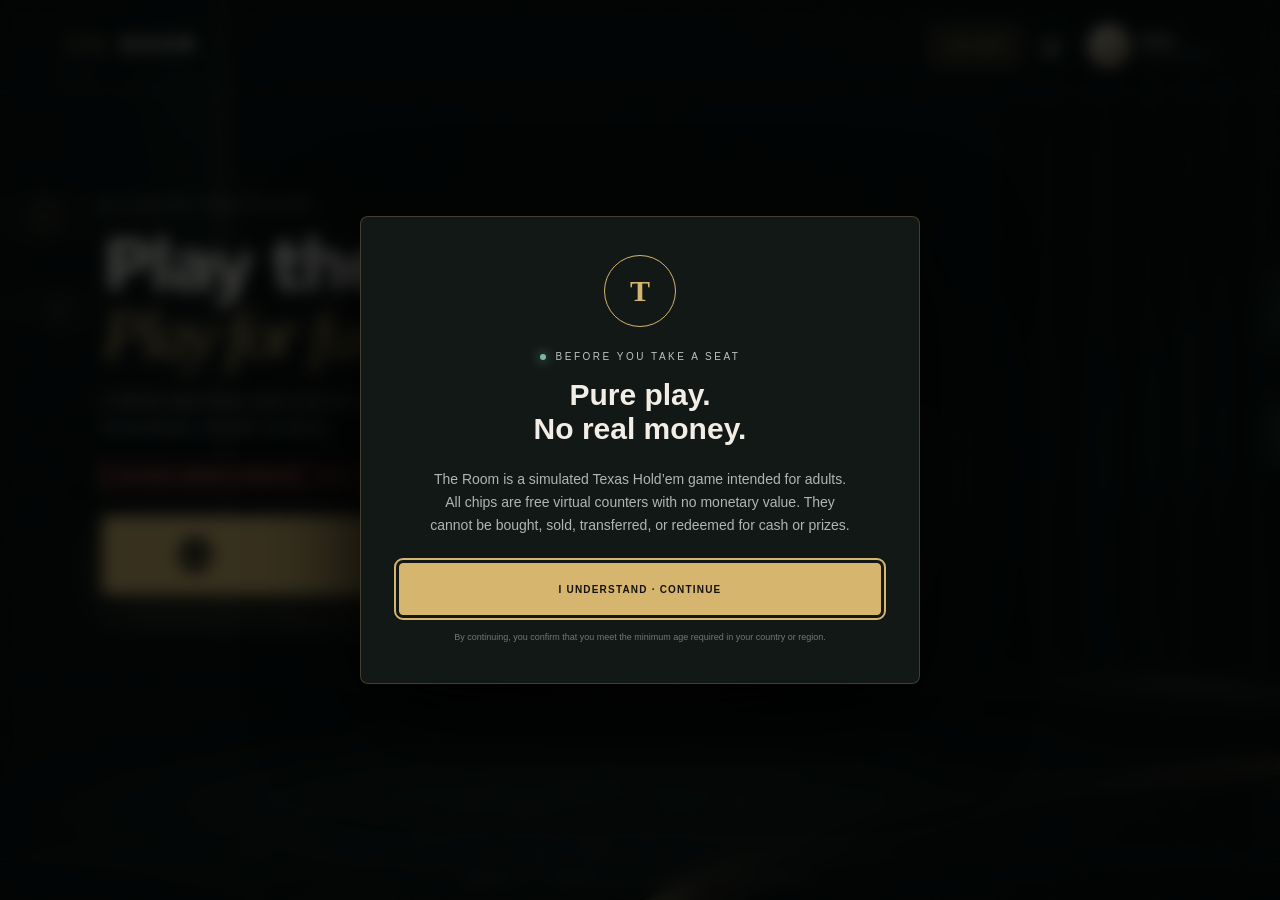
<file: index.html>
<!doctype html>
<html lang="en">
<head>
  <meta charset="UTF-8" />
  <meta name="viewport" content="width=device-width, initial-scale=1, viewport-fit=cover" />
  <meta name="theme-color" content="#090d0c" />
  <title>THE ROOM — Texas Hold'em</title>
  <meta name="description" content="A refined, play-money Texas Hold'em game for entertainment only." />
  <link rel="manifest" href="manifest.webmanifest" />
  <link rel="icon" href="assets/app-icon.svg" type="image/svg+xml" />
  <link rel="stylesheet" href="styles.css?v=18" />
</head>
<body>
  <div class="noise" aria-hidden="true"></div>

  <main id="lobby" class="screen lobby is-active" aria-label="Game lobby">
    <nav class="topbar" aria-label="Lobby navigation">
      <a class="wordmark" href="#" aria-label="The Room home"><span>THE</span> ROOM</a>
      <div class="topbar-actions">
        <button class="test-chips" data-add-chips>+10K CHIPS</button>
        <button class="icon-button sound-toggle" aria-label="Sound" aria-pressed="true"><span>◒</span></button>
        <button class="profile-chip"><span class="profile-avatar">AK</span><span class="profile-copy"><b>Avery</b><small>24,850 CHIPS</small></span></button>
      </div>
    </nav>

    <section class="hero">
      <p class="eyebrow"><span></span> STANDARD TEXAS HOLD’EM</p>
      <h1 data-i18n-html="hero">Play the room.<br><em>Play for fun.</em></h1>
      <p class="hero-copy" data-i18n-html="heroCopy">A refined, play-money poker experience.<br>No purchases. No cash. No prizes.</p>
      <div class="legal-warning" role="note"><b data-i18n="noRealMoney">NO REAL-MONEY GAMBLING</b><span data-i18n="gamblingProhibited">GAMBLING FOR MONEY IS PROHIBITED</span></div>
      <div class="hero-actions">
        <button id="joinButton" class="button button-primary play-now"><span data-i18n="play">PLAY NOW</span> <span>▶</span></button>
        <button class="button button-quiet" data-open="rulesDialog" data-i18n="howToPlay">HOW TO PLAY</button>
        <button id="adChipsButton" class="button button-quiet" hidden data-i18n="watchAd">WATCH AD FOR CHIPS</button>
      </div>
      <p class="legal-note">18+ · FOR ENTERTAINMENT ONLY · VIRTUAL CHIPS HAVE NO MONETARY VALUE AND CANNOT BE REDEEMED</p>
    </section>

    <footer class="lobby-footer"><span>FAIR PLAY</span><span>·</span><span>STANDARD TEXAS HOLD’EM</span><span>·</span><span>PLAY RESPONSIBLY</span></footer>
  </main>

  <section id="tableScreen" class="screen table-screen" aria-label="Poker table" inert>
    <header class="game-header">
      <button id="exitButton" class="icon-button" aria-label="Leave table">←</button>
      <div class="table-title"><span class="live-dot"></span><div><b>THE ATRIUM</b><small>NO LIMIT · 100 / 200</small></div></div>
      <div class="game-header-actions"><button class="test-chips" data-add-chips>+10K CHIPS</button><button id="pauseButton" class="icon-button" aria-label="Pause">Ⅱ</button><button class="icon-button" aria-label="Table information" data-open="rulesDialog">i</button><button class="icon-button" aria-label="Settings" data-open="settingsDialog">•••</button></div>
    </header>

    <section class="game-stage">
      <div class="table-wrap">
        <div class="poker-table">
          <div class="table-line"></div>
          <div class="table-mark"><span>THE</span><b>ROOM</b><small>EST. 2026</small></div>
          <div class="pot"><small>TOTAL POT</small><strong id="potValue">0</strong></div>
          <div id="community" class="community" role="group" aria-label="Community cards"></div>
          <div id="tableBets"></div>
        </div>
        <div id="orderHint" class="order-hint"></div>
        <div id="showdownSummary" class="showdown-summary" hidden></div>

        <div id="seat1" class="seat seat-top"><div class="avatar">MS</div><div class="player"><b>Maya</b><span>10,000</span></div><small></small></div>
        <div id="seat2" class="seat seat-left"><div class="avatar avatar-olive">NO</div><div class="player"><b>Noah</b><span>10,000</span></div><small></small></div>
        <div id="seat3" class="seat seat-right"><div class="avatar avatar-stone">JL</div><div class="player"><b>Jules</b><span>10,000</span></div><small></small></div>
        <div id="seat4" class="seat seat-bottom-left"><div class="avatar avatar-rust">EM</div><div class="player"><b>Emil</b><span>10,000</span></div><small></small></div>
        <div id="seat5" class="seat seat-bottom-right"><div class="avatar avatar-blue">SI</div><div class="player"><b>Sienna</b><span>10,000</span></div><small></small></div>

        <div class="hero-seat">
          <div id="holeCards" class="hole-cards"></div>
          <div id="heroPlate" class="hero-player"><span class="profile-avatar">AK</span><div><b>YOU</b><span>10,000</span></div></div>
        </div>
      </div>
    </section>

    <footer class="action-dock">
      <div class="hand-read"><small id="streetLabel">PREFLOP</small><strong id="handLabel">YOUR TURN</strong></div>
      <div class="action-buttons">
        <button id="foldButton" class="action fold">FOLD</button>
        <button id="callButton" class="action check">CHECK</button>
        <button id="raiseButton" class="action raise"><span>RAISE TO</span><b>800</b></button>
      </div>
      <div class="raise-control"><input id="raiseSlider" type="range" min="400" max="4000" step="100" value="800" aria-label="Raise amount"><div><button data-preset="half">½ POT</button><button data-preset="pot">POT</button><button data-preset="allin">ALL IN</button></div></div>
    </footer>
    <div id="toast" class="toast" role="status"></div>
    <div id="actionBanner" class="action-banner" role="status" aria-live="polite"></div>
    <div id="actionFlash" class="action-flash" aria-hidden="true"></div>
    <div id="resultOverlay" class="result-overlay" role="status" aria-live="assertive">
      <div class="result-burst" aria-hidden="true"><i></i><i></i><i></i><i></i><i></i><i></i></div>
      <small id="resultEyebrow">HAND COMPLETE</small>
      <strong id="resultTitle">YOU WIN</strong>
      <span id="resultDetail"></span>
    </div>
    <div id="pauseOverlay" class="pause-overlay" hidden><small data-i18n="paused">GAME PAUSED</small><button id="resumeButton" class="button button-primary" data-i18n="resume">RESUME</button></div>
  </section>

  <dialog id="rulesDialog" class="sheet">
    <button class="sheet-close" data-close aria-label="Close">×</button>
    <p class="eyebrow"><span></span> STANDARD RULES</p><h2>Texas Hold’em</h2>
    <div class="sheet-copy" data-i18n-html="rules"><p>Each player receives two private cards. Five community cards are dealt in stages: flop, turn, and river. Make the best five-card hand using any combination of your private and community cards.</p><p>Action moves clockwise through four betting rounds. You may check, call, raise, or fold when legal. The best remaining hand wins at showdown; if all others fold, the last player wins without showing.</p><ol><li>Straight Flush</li><li>Four of a Kind</li><li>Full House</li><li>Flush</li><li>Straight</li><li>Three of a Kind</li><li>Two Pair</li><li>One Pair</li><li>High Card</li></ol></div>
  </dialog>
  <dialog id="settingsDialog" class="sheet">
    <button class="sheet-close" data-close aria-label="Close">×</button>
    <p class="eyebrow"><span></span> PREFERENCES</p><h2 data-i18n="settings">Settings</h2>
    <label class="setting-row"><span data-i18n="language">Language</span><select id="languageSetting"><option value="en">English</option><option value="zh">中文</option></select></label>
    <label class="setting-row"><span data-i18n="musicVolume">Music volume</span><input id="musicVolume" type="range" min="0" max="100" value="60"></label>
    <label class="setting-row"><span data-i18n="soundVolume">Sound effects volume</span><input id="soundVolume" type="range" min="0" max="100" value="70"></label>
    <label class="setting-row"><span data-i18n="reducedMotion">Reduced motion</span><input id="motionSetting" type="checkbox"></label>
    <nav class="legal-links" aria-label="Legal and support"><a href="privacy.html">Privacy</a><a href="terms.html">Terms</a><a href="support.html">Support</a></nav>
    <p class="compliance-box" data-i18n="compliance">For entertainment only. No real-money gambling. Virtual chips have no monetary value and cannot be purchased, sold, transferred, or redeemed for cash or prizes.</p>
  </dialog>
  <dialog id="adDialog" class="sheet ad-sheet">
    <p class="eyebrow"><span></span> TEST REWARDED AD</p><h2 data-i18n="adPlaying">Advertisement playing</h2>
    <p class="sheet-copy" data-i18n="adRule">Watch the full 30-second test ad to reset your balance to 10,000 chips.</p>
    <strong id="adCountdown">30</strong><progress id="adProgress" max="30" value="0"></progress>
    <button id="claimAdReward" class="button button-primary" disabled data-i18n="watching">WATCHING…</button>
  </dialog>
  <dialog id="welcomeDialog" class="sheet welcome-sheet">
    <div class="icon-mark" aria-hidden="true">T</div>
    <p class="eyebrow"><span></span> BEFORE YOU TAKE A SEAT</p><h2 data-i18n-html="welcomeTitle">Pure play.<br>No real money.</h2>
    <p class="sheet-copy" data-i18n="welcomeCopy">The Room is a simulated Texas Hold’em game intended for adults. All chips are free virtual counters with no monetary value. They cannot be bought, sold, transferred, or redeemed for cash or prizes.</p>
    <button id="welcomeContinue" class="button button-primary" data-i18n="continue">I UNDERSTAND · CONTINUE</button>
    <p class="welcome-footnote">By continuing, you confirm that you meet the minimum age required in your country or region.</p>
  </dialog>

  <script type="module" src="app.js?v=31"></script>
  <script>if('serviceWorker' in navigator && location.protocol.startsWith('http')) navigator.serviceWorker.register('./service-worker.js');</script>
</body>
</html>
</file>
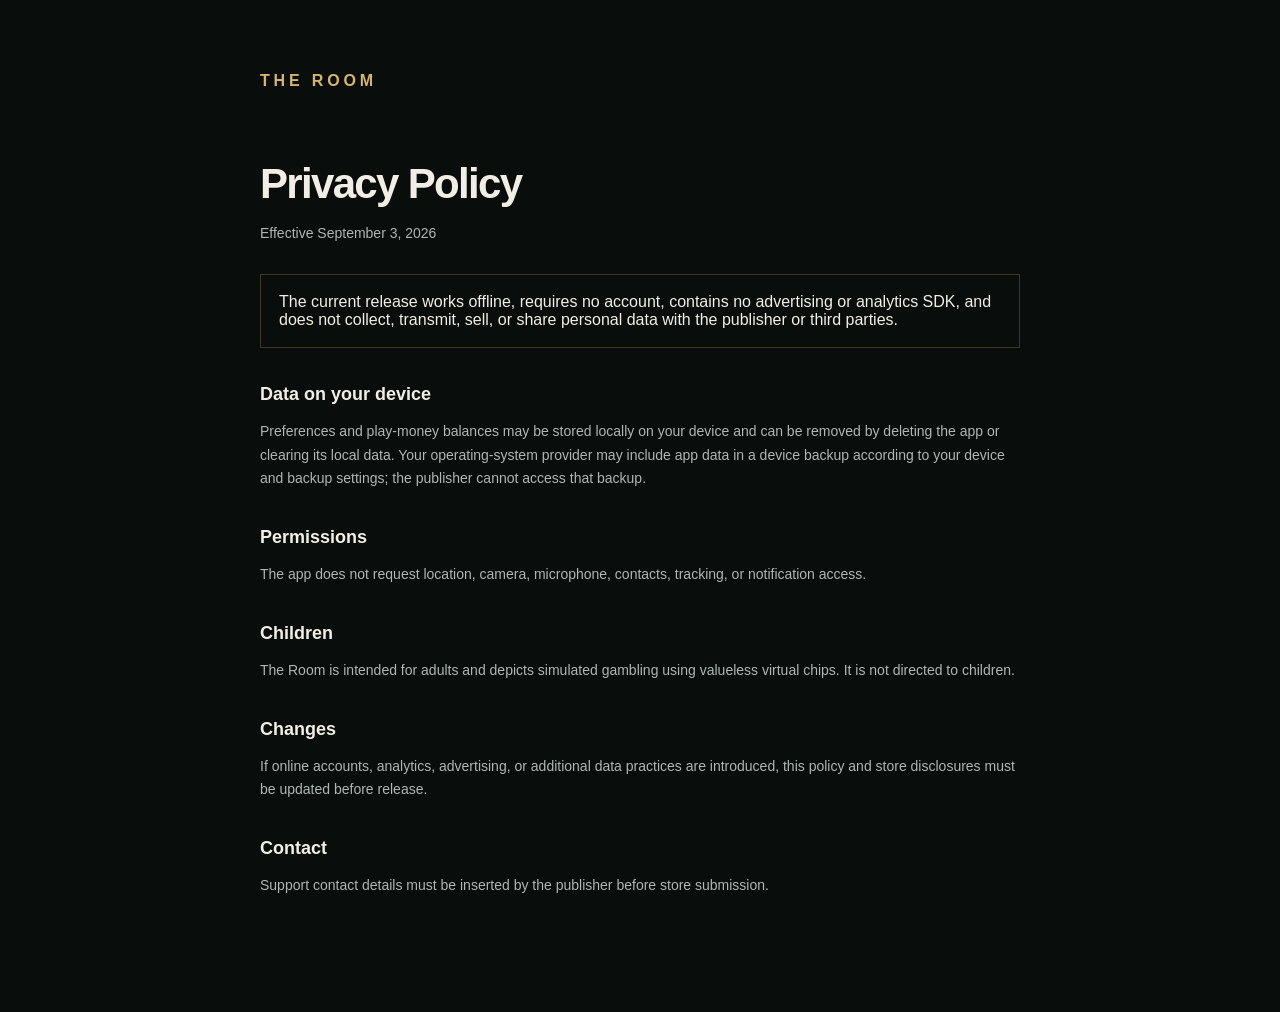
<file: privacy.html>
<!doctype html><html lang="en"><head><meta charset="utf-8"><meta name="viewport" content="width=device-width"><title>Privacy — The Room</title><link rel="stylesheet" href="legal.css"></head><body><main class="legal"><a class="brand" href="index.html">THE ROOM</a><h1>Privacy Policy</h1><p class="updated">Effective September 3, 2026</p><div class="notice">The current release works offline, requires no account, contains no advertising or analytics SDK, and does not collect, transmit, sell, or share personal data with the publisher or third parties.</div><h2>Data on your device</h2><p>Preferences and play-money balances may be stored locally on your device and can be removed by deleting the app or clearing its local data. Your operating-system provider may include app data in a device backup according to your device and backup settings; the publisher cannot access that backup.</p><h2>Permissions</h2><p>The app does not request location, camera, microphone, contacts, tracking, or notification access.</p><h2>Children</h2><p>The Room is intended for adults and depicts simulated gambling using valueless virtual chips. It is not directed to children.</p><h2>Changes</h2><p>If online accounts, analytics, advertising, or additional data practices are introduced, this policy and store disclosures must be updated before release.</p><h2>Contact</h2><p>Support contact details must be inserted by the publisher before store submission.</p></main></body></html>
</file>
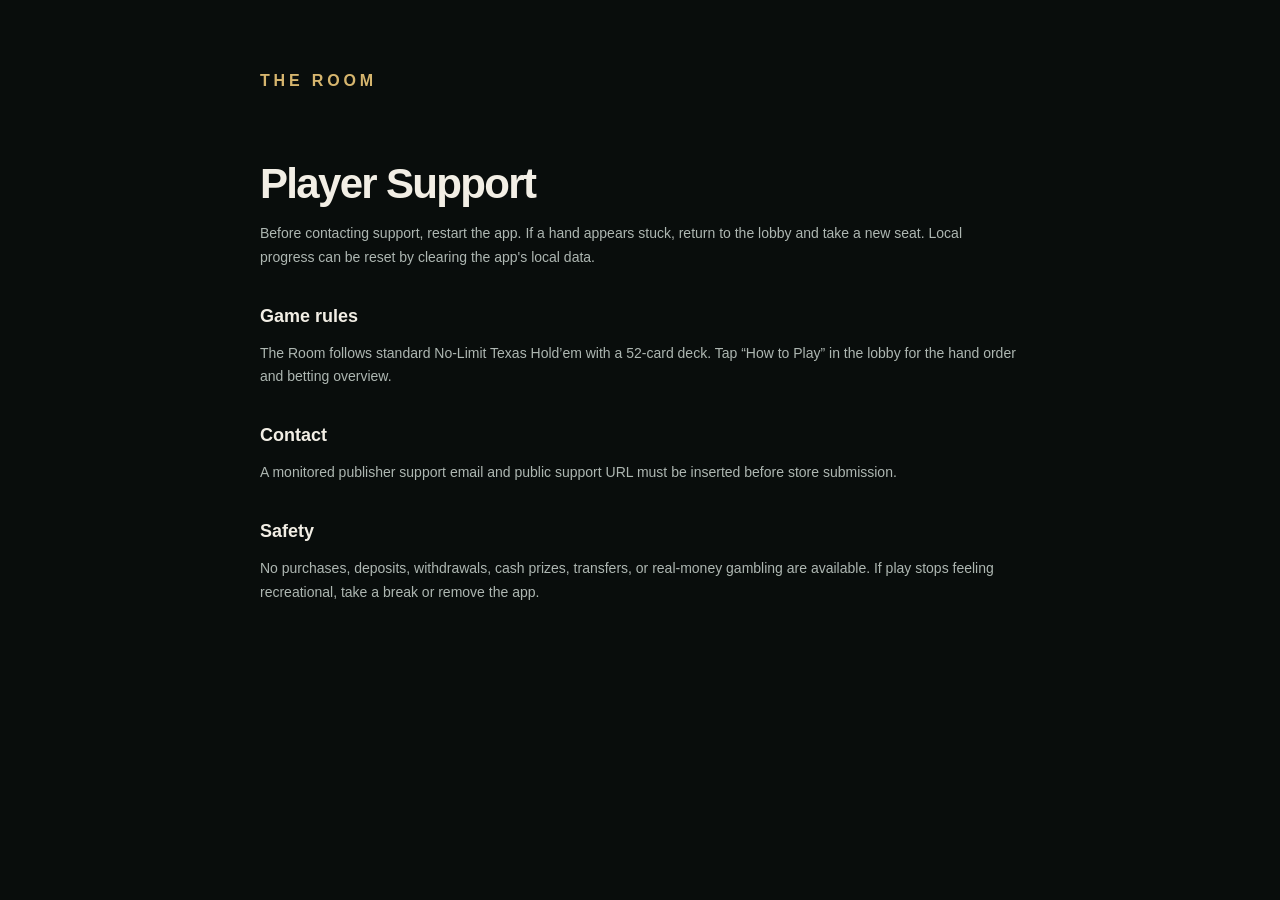
<file: support.html>
<!doctype html><html lang="en"><head><meta charset="utf-8"><meta name="viewport" content="width=device-width"><title>Support — The Room</title><link rel="stylesheet" href="legal.css"></head><body><main class="legal"><a class="brand" href="index.html">THE ROOM</a><h1>Player Support</h1><p>Before contacting support, restart the app. If a hand appears stuck, return to the lobby and take a new seat. Local progress can be reset by clearing the app's local data.</p><h2>Game rules</h2><p>The Room follows standard No-Limit Texas Hold’em with a 52-card deck. Tap “How to Play” in the lobby for the hand order and betting overview.</p><h2>Contact</h2><p>A monitored publisher support email and public support URL must be inserted before store submission.</p><h2>Safety</h2><p>No purchases, deposits, withdrawals, cash prizes, transfers, or real-money gambling are available. If play stops feeling recreational, take a break or remove the app.</p></main></body></html>
</file>
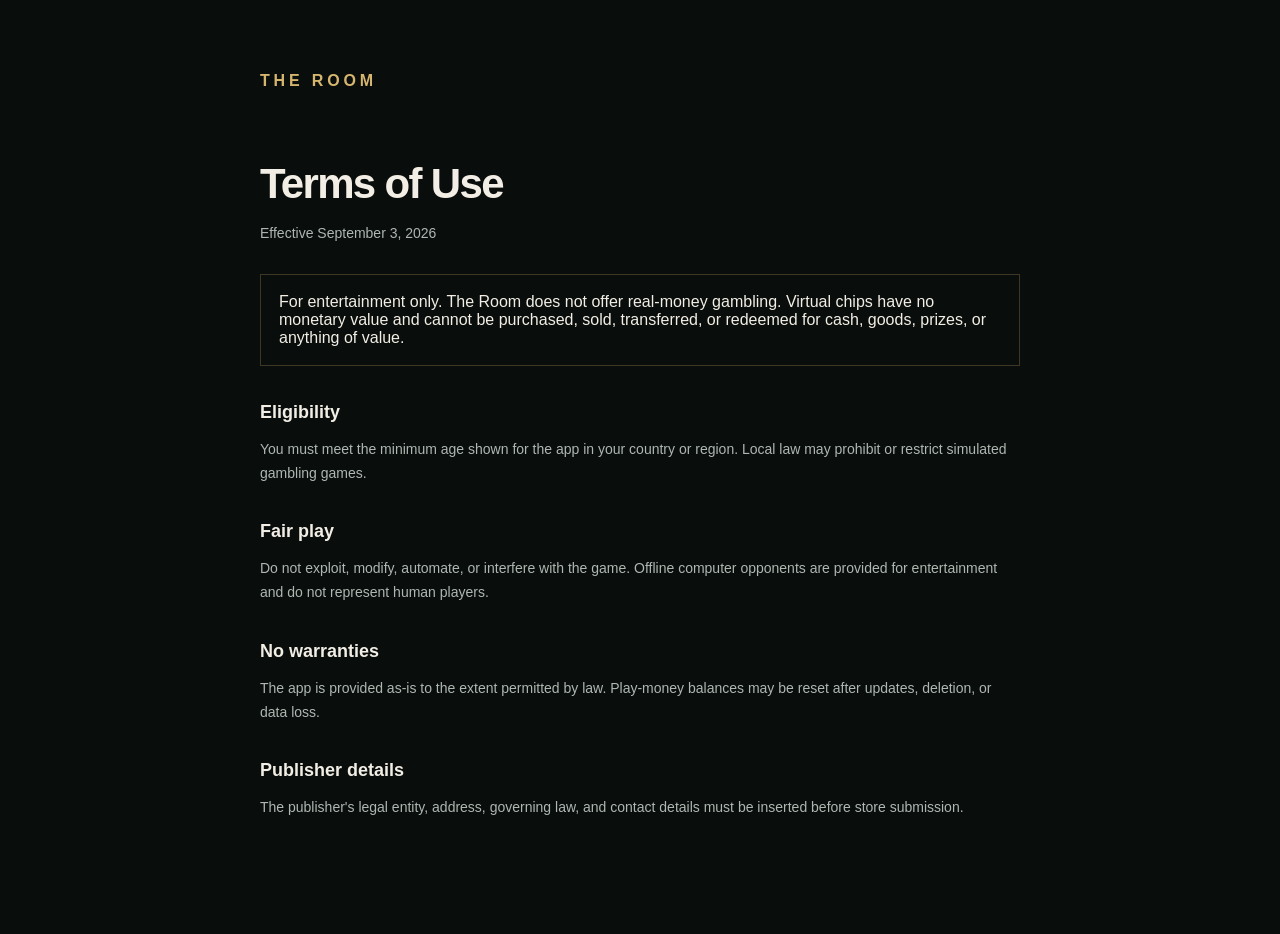
<file: terms.html>
<!doctype html><html lang="en"><head><meta charset="utf-8"><meta name="viewport" content="width=device-width"><title>Terms — The Room</title><link rel="stylesheet" href="legal.css"></head><body><main class="legal"><a class="brand" href="index.html">THE ROOM</a><h1>Terms of Use</h1><p class="updated">Effective September 3, 2026</p><div class="notice">For entertainment only. The Room does not offer real-money gambling. Virtual chips have no monetary value and cannot be purchased, sold, transferred, or redeemed for cash, goods, prizes, or anything of value.</div><h2>Eligibility</h2><p>You must meet the minimum age shown for the app in your country or region. Local law may prohibit or restrict simulated gambling games.</p><h2>Fair play</h2><p>Do not exploit, modify, automate, or interfere with the game. Offline computer opponents are provided for entertainment and do not represent human players.</p><h2>No warranties</h2><p>The app is provided as-is to the extent permitted by law. Play-money balances may be reset after updates, deletion, or data loss.</p><h2>Publisher details</h2><p>The publisher's legal entity, address, governing law, and contact details must be inserted before store submission.</p></main></body></html>
</file>
<file: styles.css>
:root {
  --ink: #090d0c; --ink-2: #101614; --panel: #151b19; --felt: #123c31;
  --felt-light: #1c5a48; --ivory: #f2eee5; --muted: #8e9993; --gold: #d6b56e;
  --line: rgba(242,238,229,.14); --danger: #b85e53; --radius: 14px;
  font-family: -apple-system, BlinkMacSystemFont, "Segoe UI", sans-serif; color: var(--ivory); background: var(--ink);
}
* { box-sizing: border-box; }
body { margin: 0; min-width: 320px; min-height: 100dvh; overflow: hidden; background: var(--ink); }
button, input { font: inherit; }
button { color: inherit; cursor: pointer; }
button:focus-visible,a:focus-visible,input:focus-visible{outline:2px solid var(--gold);outline-offset:3px}
.screen { display: none; min-height: 100dvh; position: relative; overflow: hidden; }
.screen.is-active { display: block; animation: reveal .65s ease both; }
.noise { position: fixed; inset: 0; z-index: 20; pointer-events: none; opacity: .035; background-image: url("data:image/svg+xml,%3Csvg viewBox='0 0 160 160' xmlns='http://www.w3.org/2000/svg'%3E%3Cfilter id='n'%3E%3CfeTurbulence type='fractalNoise' baseFrequency='.9' numOctaves='3' stitchTiles='stitch'/%3E%3C/filter%3E%3Crect width='100%25' height='100%25' filter='url(%23n)' opacity='.65'/%3E%3C/svg%3E"); }
.lobby { background: linear-gradient(90deg, rgba(7,10,9,.55), rgba(7,10,9,.24)), url('assets/club-interior.png') center/cover; }
.lobby::after { content:""; position:absolute; inset:0; background: radial-gradient(circle at 68% 54%, transparent 0, rgba(4,7,6,.3) 38%, rgba(4,7,6,.75) 100%); pointer-events:none; }
.topbar,.game-header { height: 92px; padding: 0 5vw; display:flex; align-items:center; justify-content:space-between; position:relative; z-index:3; border-bottom:1px solid var(--line); }
.wordmark { color:var(--ivory); text-decoration:none; font:600 17px/1 ui-sans-serif,system-ui; letter-spacing:.26em; }
.wordmark span { color:var(--gold); font-weight:500; }
.topbar-actions,.game-header-actions { display:flex; gap:10px; align-items:center; }
.test-chips{height:36px;padding:0 13px;border:1px solid var(--gold);border-radius:4px;background:rgba(214,181,110,.12);color:#f1ce7d;font-size:9px;font-weight:800;letter-spacing:.1em}
.icon-button { width:42px; height:42px; border:1px solid var(--line); border-radius:50%; background:rgba(12,17,15,.48); backdrop-filter:blur(12px); }
.profile-chip { display:flex; align-items:center; gap:10px; text-align:left; border:0; background:transparent; }
.profile-avatar,.avatar { display:grid; place-items:center; width:42px; height:42px; flex:0 0 auto; border-radius:50%; background:linear-gradient(145deg,#ddd1bc,#725b3f); color:#151612; font:700 11px Manrope; border:1px solid rgba(255,255,255,.25); }
.profile-copy { display:grid; gap:3px; }.profile-copy b { font-size:13px; }.profile-copy small { font-size:9px; color:var(--muted); letter-spacing:.12em; }
.hero { position:relative; z-index:2; margin:12vh 0 0 8vw; max-width:700px; }
.eyebrow { display:flex; gap:10px; align-items:center; font-size:10px; letter-spacing:.25em; color:#bdc5c0; }.eyebrow span,.live-dot { width:6px; height:6px; border-radius:50%; background:#78b99d; box-shadow:0 0 12px #78b99d; }
h1 { margin:22px 0 20px; font:600 clamp(44px,5.4vw,82px)/.98 ui-sans-serif,system-ui; letter-spacing:-.055em; }
h1 em { color:var(--gold); font-family:Georgia,serif; font-weight:400; }
.hero-copy { color:#aab3ae; line-height:1.7; font-size:15px; }
.legal-warning{width:max-content;max-width:100%;display:flex;align-items:center;gap:14px;margin-top:22px;padding:10px 14px;border-left:3px solid #d1685d;background:rgba(55,17,15,.72);box-shadow:0 12px 38px rgba(0,0,0,.2);letter-spacing:.12em}.legal-warning b{color:#ffaaa0;font-size:10px}.legal-warning span{color:#bca8a4;font-size:8px}
.hero-actions { display:flex; gap:14px; align-items:stretch; margin-top:24px; }.button { min-height:52px; padding:0 26px; border-radius:4px; letter-spacing:.12em; font-size:10px; font-weight:700; }
.button-primary { border:1px solid var(--gold); background:var(--gold); color:#15130f; }.button-primary span { margin-left:26px; font-size:16px; }
.play-now{min-width:350px;min-height:78px;padding:0 36px;display:flex;align-items:center;justify-content:space-between;font-size:18px;letter-spacing:.16em;box-shadow:0 14px 50px rgba(214,181,110,.28),inset 0 1px rgba(255,255,255,.3);transition:transform .2s,box-shadow .2s}.play-now:hover{transform:translateY(-2px);box-shadow:0 20px 65px rgba(214,181,110,.42),inset 0 1px rgba(255,255,255,.3)}.play-now span{display:grid;place-items:center;width:36px;height:36px;margin-left:38px;border-radius:50%;background:#17140f;color:var(--gold);font-size:12px}
.button-quiet { border:1px solid var(--line); background:rgba(8,12,10,.4); backdrop-filter:blur(12px); }
.legal-note { margin-top:24px; color:#657069; font-size:8px; letter-spacing:.14em; }
.room-card { position:absolute; z-index:2; right:7vw; bottom:10vh; width:290px; border:1px solid var(--line); background:rgba(11,16,14,.62); backdrop-filter:blur(20px); }
.room-card-head { display:flex; gap:9px; align-items:center; padding:15px 18px; border-bottom:1px solid var(--line); font-size:10px; color:#aeb7b2; }.room-card-head span:last-child { margin-left:auto; }
.room-card-body { padding:22px; }.room-card-body p { color:var(--gold); letter-spacing:.18em; font-size:9px; }.room-card-body h2 { margin:7px 0 24px; font:600 25px Manrope; }.room-meta { display:flex; gap:50px; font-size:13px; }.room-meta span { display:grid; gap:6px; }.room-meta small { color:#78837d; font-size:8px; letter-spacing:.16em; }
.lobby-footer { position:absolute; z-index:2; bottom:0; inset-inline:0; height:42px; display:flex; justify-content:center; align-items:center; gap:16px; border-top:1px solid var(--line); color:#68736d; font-size:8px; letter-spacing:.14em; }

.table-screen { background:radial-gradient(circle at 50% 36%,#16211e 0,#090d0c 67%); }
.game-header { height:70px; padding:0 24px; }.table-title { display:flex; align-items:center; gap:10px; }.table-title div { display:grid; gap:4px; }.table-title b { font:600 11px Manrope; letter-spacing:.17em; }.table-title small { color:#79847e; font-size:8px; letter-spacing:.12em; }
.game-stage { height:calc(100dvh - 190px); min-height:430px; display:grid; place-items:center; padding:35px 8vw 12px; }
.table-wrap { width:min(900px,78vw); aspect-ratio:2/1; position:relative; }
.poker-table { position:absolute; inset:4%; border-radius:50%; background:radial-gradient(ellipse,#1b5948 0,#123c31 58%,#0c2a22 100%); border:12px solid #161b19; box-shadow:0 0 0 2px #55472f,0 0 0 8px #0b0e0d,0 28px 60px #000, inset 0 0 70px rgba(0,0,0,.5); }
.table-line { position:absolute; inset:7%; border:1px solid rgba(214,181,110,.26); border-radius:50%; }
.table-mark { position:absolute; inset:0; display:grid; place-content:center; text-align:center; opacity:.12; transform:translateY(25px); }.table-mark span,.table-mark b { font:600 14px Manrope; letter-spacing:.5em; }.table-mark b { font-size:24px; }.table-mark small { margin-top:5px; font-size:7px; letter-spacing:.25em; }
.pot { position:absolute; top:18%; left:50%; transform:translateX(-50%); display:grid; text-align:center; gap:3px; }.pot small { color:#a9b8b1; font-size:7px; letter-spacing:.16em; }.pot strong { font:600 14px Manrope; color:#fff; }
.community { position:absolute; top:40%; left:50%; transform:translate(-50%,-50%); display:flex; gap:7px; }
.card { width:66px; aspect-ratio:.71; padding:8px; border-radius:6px; background:#f2efe7; color:#151917; box-shadow:0 5px 10px rgba(0,0,0,.25); display:flex; flex-direction:column; font:700 19px/1 Manrope; }.card span { font-size:23px; }.card.red { color:#9a3935; }.card-empty { background:rgba(255,255,255,.04); border:1px solid rgba(255,255,255,.12); box-shadow:none; }
.bet { position:absolute; display:flex; gap:5px; align-items:center; font-size:9px; font-weight:600; }.bet i { width:13px; height:13px; border-radius:50%; background:radial-gradient(circle,#a8aca5 24%,#252b29 27%,#252b29 43%,#a8aca5 46%,#2d3431 70%); box-shadow:0 2px 3px #000; }.bet-top { top:21%; left:66%; }.bet-left { top:58%; left:21%; }
.seat { position:absolute; min-width:112px; display:flex; align-items:center; gap:8px; padding:6px 11px 6px 6px; border-radius:28px; background:#171d1b; border:1px solid var(--line); box-shadow:0 8px 18px rgba(0,0,0,.36); }.seat .avatar { width:35px; height:35px; }.seat .player { display:grid; gap:2px; }.seat .player b { font-size:10px; }.seat .player span { color:#98a29d; font-size:9px; }.seat>small { position:absolute; top:-17px; left:50%; color:#7f8b85; font-size:7px; letter-spacing:.13em; }.seat-top { top:-1%; left:50%; transform:translateX(-50%); }.seat-left { top:40%; left:-5%; }.seat-right { top:40%; right:-5%; }.seat-bottom-left { bottom:3%; left:8%; }.seat-bottom-right { bottom:3%; right:8%; }.is-folded { opacity:.42; }.is-turn { border-color:var(--gold); box-shadow:0 0 20px rgba(214,181,110,.18); }.timer { margin-left:auto; display:grid; place-items:center; width:25px; height:25px; border-radius:50%; border:1px solid var(--gold); color:var(--gold); font-size:8px; }.position-chip { position:absolute; right:-9px; top:-9px; min-width:22px; height:22px; padding:0 5px; display:grid; place-items:center; border-radius:12px; background:#e8e4dc; color:#222; border:1px solid #fff; font-size:8px; font-weight:800; }.position-sb,.position-bb{background:#1a2823;color:var(--gold);border-color:var(--gold)}.avatar-olive{background:linear-gradient(145deg,#bbb580,#475135)}.avatar-stone{background:linear-gradient(145deg,#cac7bf,#5b5d5a)}.avatar-rust{background:linear-gradient(145deg,#c78d70,#633c31)}.avatar-blue{background:linear-gradient(145deg,#86a9b0,#344b50)}
.showdown-cards{position:absolute;z-index:8;top:82%;left:50%;transform:translateX(-50%);display:none}.show-opponent-cards .showdown-cards{display:flex}.showdown-cards .card{width:42px;padding:5px;font-size:12px}.showdown-cards .card span{font-size:14px}.showdown-cards .card+.card{margin-left:-5px}
#simulationStatus{position:fixed;z-index:30;left:18px;top:62px;padding:8px 12px;border:1px solid rgba(214,181,110,.5);background:rgba(5,9,7,.88);color:var(--gold);font-size:10px;letter-spacing:.1em}
.hero-seat { position:absolute; bottom:-8%; left:50%; transform:translateX(-50%); display:flex; align-items:flex-end; gap:12px; }.hole-cards { display:flex; }.hole-cards .card { width:78px; transform:rotate(-3deg); }.hole-cards .card+ .card { margin-left:-10px; transform:rotate(4deg) translateY(2px); }.hero-player { position:relative; min-width:118px; display:flex; gap:9px; align-items:center; padding:7px 13px 7px 7px; background:#202622; border:1px solid var(--gold); border-radius:30px; }.hero-player div { display:grid; gap:3px; }.hero-player b { font-size:9px; color:var(--gold); }.hero-player span { font-size:10px; }
.order-hint{position:absolute;z-index:9;left:50%;top:6%;transform:translateX(-50%);padding:6px 10px;border:1px solid rgba(214,181,110,.35);background:rgba(6,11,9,.78);color:#c8b273;font-size:8px;font-weight:700;letter-spacing:.12em;white-space:nowrap}.showdown-summary{position:absolute;z-index:20;left:50%;top:50%;transform:translate(-50%,-50%);width:min(460px,72vw);max-height:72%;overflow:auto;padding:16px;border:1px solid rgba(214,181,110,.65);background:rgba(5,10,8,.95);box-shadow:0 18px 60px #000}.showdown-summary>b{display:block;margin-bottom:5px;color:var(--gold);font-size:10px;letter-spacing:.16em}.showdown-summary>small{display:block;margin-bottom:9px;color:#8f9b95;font-size:8px;letter-spacing:.08em}.showdown-summary div{display:flex;justify-content:space-between;gap:16px;padding:7px 8px;border-top:1px solid var(--line);font-size:9px}.showdown-summary span{color:#aeb7b2}.showdown-summary strong{text-align:right;color:#e5e9e6}.showdown-summary .summary-winner{background:rgba(214,181,110,.12)}.showdown-summary .summary-winner strong{color:#f1ce7d}
.action-dock { height:120px; border-top:1px solid var(--line); background:rgba(10,14,13,.88); backdrop-filter:blur(18px); display:grid; grid-template-columns:1fr auto 1fr; gap:30px; align-items:center; padding:18px 4vw; }.hand-read { display:grid; gap:5px; }.hand-read small { color:#6e7973; font-size:8px; letter-spacing:.16em; }.hand-read strong { font-size:11px; letter-spacing:.1em; }.action-buttons { display:flex; gap:9px; }.action { min-width:110px; height:55px; border:1px solid var(--line); border-radius:4px; background:#191f1c; font-size:10px; letter-spacing:.13em; font-weight:600; }.action.raise { border-color:var(--gold); background:var(--gold); color:#18150f; display:grid; place-content:center; gap:3px; }.action.raise span { font-size:7px; }.raise-control { width:min(310px,25vw); justify-self:end; }.raise-control input { width:100%; accent-color:var(--gold); }.raise-control div { display:flex; justify-content:space-between; }.raise-control button { border:0; background:none; color:#77817c; font-size:7px; letter-spacing:.1em; }
.toast { position:fixed; top:88px; left:50%; transform:translate(-50%,-12px); padding:10px 17px; border:1px solid var(--line); background:#1b211f; border-radius:3px; color:#dce1de; font-size:10px; letter-spacing:.1em; opacity:0; transition:.25s; }.toast.show { opacity:1; transform:translate(-50%,0); }
.action-banner{position:fixed;z-index:19;left:50%;top:46%;transform:translate(-50%,-50%) scale(.72);min-width:min(430px,58vw);padding:20px 36px;border:2px solid var(--line);border-radius:7px;background:rgba(5,10,8,.94);box-shadow:0 22px 80px rgba(0,0,0,.8);text-align:center;font-size:clamp(17px,2.1vw,27px);font-weight:850;letter-spacing:.18em;opacity:0;pointer-events:none;transition:.2s cubic-bezier(.2,.9,.2,1)}.action-banner.show{opacity:1;transform:translate(-50%,-50%) scale(1)}.action-banner.fold{border-color:#c76b61;color:#f09a90}.action-banner.call{border-color:#78b99d;color:#b7efd6}.action-banner.raise{border-color:#e4c272;color:#ffe09a;box-shadow:0 0 70px rgba(214,181,110,.38),0 24px 80px #000}
.action-flash{position:fixed;z-index:17;inset:0;opacity:0;pointer-events:none;transition:opacity .18s}.action-flash.show{animation:screenFlash .7s ease-out}.action-flash.fold{background:radial-gradient(circle at center,transparent 15%,rgba(145,45,40,.42) 100%)}.action-flash.call{background:radial-gradient(circle at center,rgba(80,185,145,.24),transparent 64%)}.action-flash.raise{background:radial-gradient(circle at center,rgba(235,195,100,.38),transparent 68%)}
.action-pulse{animation:actionPulse .72s cubic-bezier(.2,.85,.2,1)}.action-pulse-fold{box-shadow:0 0 0 9px rgba(199,75,65,.42),0 0 44px rgba(199,75,65,.45)!important}.action-pulse-call{box-shadow:0 0 0 9px rgba(120,185,157,.38),0 0 42px rgba(120,185,157,.42)!important}.action-pulse-raise{box-shadow:0 0 0 11px rgba(228,194,114,.46),0 0 58px rgba(228,194,114,.65)!important}.table-screen.fx-call .pot{animation:potCall .65s ease-out}.table-screen.fx-raise .poker-table{animation:tableRaise .65s ease-out}.table-screen.fx-fold .seat.is-folded{filter:grayscale(1)}
.result-overlay{position:fixed;z-index:22;inset:0;display:grid;place-content:center;text-align:center;background:radial-gradient(circle,rgba(20,49,39,.94),rgba(2,5,4,.97) 72%);opacity:0;visibility:hidden;pointer-events:none;transition:.25s ease}.result-overlay.show{opacity:1;visibility:visible}.result-overlay::before,.result-overlay::after{content:"";position:absolute;left:12%;right:12%;height:1px;background:linear-gradient(90deg,transparent,var(--gold),transparent)}.result-overlay::before{top:24%}.result-overlay::after{bottom:24%}.result-overlay small{color:#bdd1c7;font-size:clamp(10px,1.2vw,15px);letter-spacing:.38em}.result-overlay strong{margin:14px 0 12px;font:750 clamp(62px,10vw,138px)/.9 ui-sans-serif,system-ui;letter-spacing:-.055em;color:#f1ce7d;text-shadow:0 0 70px rgba(214,181,110,.58);animation:resultHit .55s cubic-bezier(.18,.9,.22,1)}.result-overlay.lost{background:radial-gradient(circle,rgba(38,42,40,.96),rgba(3,5,4,.98) 72%)}.result-overlay.lost strong{color:#d4d9d6;text-shadow:0 0 36px rgba(255,255,255,.14)}.result-overlay span{color:#f3f5f4;font-size:clamp(13px,1.7vw,22px);font-weight:650;letter-spacing:.12em}.result-burst{position:absolute;left:50%;top:50%;width:10px;height:10px}.result-burst i{position:absolute;left:0;top:0;width:2px;height:230px;transform-origin:50% 0;background:linear-gradient(var(--gold),transparent);opacity:.32}.result-burst i:nth-child(2){transform:rotate(60deg)}.result-burst i:nth-child(3){transform:rotate(120deg)}.result-burst i:nth-child(4){transform:rotate(180deg)}.result-burst i:nth-child(5){transform:rotate(240deg)}.result-burst i:nth-child(6){transform:rotate(300deg)}.result-overlay.lost .result-burst{display:none}
@keyframes actionPulse{0%{transform:scale(1)}38%{transform:scale(1.2)}100%{transform:scale(1)}}@keyframes screenFlash{0%{opacity:0}25%{opacity:1}100%{opacity:0}}@keyframes potCall{0%,100%{transform:translateX(-50%) scale(1)}45%{transform:translateX(-50%) scale(1.32);filter:brightness(1.8)}}@keyframes tableRaise{0%,100%{filter:brightness(1)}40%{filter:brightness(1.45);box-shadow:0 0 0 3px #8c713c,0 0 75px rgba(228,194,114,.45),inset 0 0 90px rgba(228,194,114,.25)}}@keyframes resultHit{0%{opacity:0;transform:scale(.55)}65%{opacity:1;transform:scale(1.12)}100%{transform:scale(1)}}
.sheet{width:min(560px,calc(100vw - 32px));max-height:82dvh;padding:38px;border:1px solid rgba(214,181,110,.25);border-radius:8px;background:#121816;color:var(--ivory);box-shadow:0 30px 100px #000}.sheet::backdrop{background:rgba(2,5,4,.75);backdrop-filter:blur(8px)}.sheet h2{font-size:30px;margin:16px 0 22px}.sheet-close{position:absolute;right:18px;top:16px;border:0;background:transparent;color:#97a19c;font-size:24px}.sheet-copy{color:#aeb7b2;line-height:1.65;font-size:14px}.sheet-copy ol{columns:2;padding-left:20px}.setting-row{display:flex;justify-content:space-between;align-items:center;padding:18px 0;border-bottom:1px solid var(--line);font-size:13px}.setting-row span{display:grid;gap:5px}.setting-row small{color:#77817c}.setting-row input{accent-color:var(--gold)}.legal-links{display:flex;gap:20px;margin:25px 0}.legal-links a{color:var(--gold);font-size:11px;text-decoration:none}.compliance-box{padding:15px;border:1px solid var(--line);color:#7f8984;font-size:10px;line-height:1.5}.reduce-motion *{animation-duration:.01ms!important;transition-duration:.01ms!important}.setting-row select{min-width:130px;padding:8px;border:1px solid var(--line);background:#1b211f;color:var(--ivory)}.setting-row input[type=range]{width:180px}.pause-overlay{position:fixed;z-index:24;inset:70px 0 0;display:grid;place-content:center;gap:22px;text-align:center;background:rgba(3,7,5,.88);backdrop-filter:blur(12px)}.pause-overlay[hidden]{display:none}.pause-overlay small{color:var(--gold);font-size:13px;letter-spacing:.25em}.ad-sheet{text-align:center}.ad-sheet .eyebrow{justify-content:center}.ad-sheet strong{display:block;margin:24px 0 12px;color:var(--gold);font-size:58px}.ad-sheet progress{width:100%;height:12px;accent-color:var(--gold)}.ad-sheet .button{width:100%;margin-top:22px}
.welcome-sheet{text-align:center}.welcome-sheet .eyebrow{justify-content:center}.welcome-sheet .sheet-copy{max-width:420px;margin:0 auto 26px}.welcome-sheet .button{width:100%}.icon-mark{width:72px;height:72px;margin:0 auto 24px;display:grid;place-items:center;border:1px solid var(--gold);border-radius:50%;color:var(--gold);font:600 30px Georgia,serif}.welcome-footnote{color:#6f7974;font-size:9px;line-height:1.5;margin:16px 20px 0}
.action:disabled { opacity:.3; cursor:default; }.seat.is-allin { border-color:#9ba99f; }.seat.is-winner,.hero-player.is-winner { border-color:var(--gold); box-shadow:0 0 26px rgba(214,181,110,.32); }.card.is-new { animation:deal .28s ease-out both}.table-result{position:absolute;left:50%;top:67%;transform:translateX(-50%);z-index:4;padding:8px 14px;background:rgba(8,12,10,.82);border:1px solid rgba(214,181,110,.5);color:var(--gold);font-size:9px;letter-spacing:.13em;white-space:nowrap}
@keyframes reveal { from { opacity:0; } to { opacity:1; } }
@keyframes deal { from { opacity:0; transform:translateY(-18px) scale(.92); } to { opacity:1; transform:translateY(0) scale(1); } }
@media (max-width: 760px) {
  .topbar { height:70px; padding:0 20px; }.profile-copy{display:none}.test-chips{padding:0 8px;font-size:8px}.hero{margin:13vh 24px 0}.hero-copy br{display:none}.room-card{display:none}.lobby-footer{padding:0 12px;text-align:center}.lobby-footer span:nth-child(n+4){display:none}
  .legal-warning{align-items:flex-start;flex-direction:column;gap:4px}.play-now{min-width:min(100%,350px)}
  .game-stage { height:calc(100dvh - 190px); padding:20px 5px 5px; }.table-wrap { width:94vw; }.poker-table { border-width:7px; }.card { width:44px; padding:5px; font-size:13px; }.card span{font-size:15px}.seat { min-width:auto; padding:4px; }.seat .player,.seat>small,.timer { display:none; }.seat .avatar{width:31px;height:31px}.seat-left{left:0}.seat-right{right:0}.hero-seat{bottom:-18%}.hole-cards .card{width:56px}.hero-player{min-width:auto}.hero-player div{display:none}
  .action-dock { grid-template-columns:1fr; height:120px; padding:11px 14px; gap:8px; }.hand-read { display:none; }.action-buttons{grid-row:2;justify-content:center}.action{min-width:88px;height:45px}.raise-control{grid-row:1;width:100%;justify-self:center}.raise-control div{display:none}
}
@media (max-height:500px) and (orientation:landscape){
  .game-header{height:48px;padding:0 18px}.game-header .icon-button{width:34px;height:34px}.game-stage{height:calc(100dvh - 128px);min-height:0;padding:8px 4vw 14px}.table-wrap{width:min(760px,84vw);height:100%;aspect-ratio:auto}.poker-table{inset:3%;border-width:6px}.community{top:42%;gap:5px}.community .card{width:44px;padding:5px;font-size:13px}.community .card span{font-size:15px}.pot{top:16%}.table-mark{transform:translateY(15px)}.seat{min-width:96px;padding:4px 8px 4px 4px}.seat .avatar{width:31px;height:31px}.seat .player b{font-size:9px}.seat .player span{font-size:8px}.seat-top{top:2%}.seat-left,.seat-right{top:39%}.seat-bottom-left,.seat-bottom-right{bottom:-3%}.hero-seat{bottom:-8%}.hole-cards .card{width:56px}.hero-player{min-width:98px;padding:5px 9px 5px 5px}.hero-player .profile-avatar{width:34px;height:34px}.bet{font-size:8px}.action-dock{height:80px;grid-template-columns:auto 1fr auto;gap:14px;padding:8px 3vw}.hand-read{display:none}.action-buttons{justify-self:center}.action{min-width:86px;height:42px}.raise-control{width:190px}.raise-control div{display:none}.table-result{top:65%;font-size:7px;padding:6px 10px}
}
@media (max-height:700px) and (orientation:landscape){
  .lobby .topbar{height:64px;padding:0 5vw}
  .lobby .hero{margin:5vh 0 0 8vw;max-width:600px}
  .lobby h1{font-size:clamp(38px,4.8vw,60px);margin:14px 0 12px}
  .lobby .hero-copy{font-size:13px;line-height:1.45}
  .lobby .hero-actions{margin-top:14px}
  .lobby .button{min-height:44px}.lobby .play-now{min-height:62px;min-width:300px;font-size:15px}
  .lobby .legal-note{margin-top:12px}
  .lobby .room-card{bottom:56px;transform:scale(.9);transform-origin:right bottom}
  .welcome-sheet{padding:18px 28px;max-height:calc(100dvh - 24px);overflow:auto}
  .welcome-sheet .icon-mark{width:46px;height:46px;margin-bottom:10px;font-size:21px}
  .welcome-sheet .eyebrow{margin:6px 0;font-size:8px}
  .welcome-sheet h2{font-size:23px;line-height:1.05;margin:8px 0 12px}
  .welcome-sheet .sheet-copy{font-size:11px;line-height:1.45;margin-bottom:14px}
  .welcome-sheet .button{min-height:44px}
  .welcome-footnote{margin-top:9px}
}
</file>
<file: legal.css>
:root{color-scheme:dark;font-family:-apple-system,BlinkMacSystemFont,"Segoe UI",sans-serif;background:#090d0c;color:#f2eee5}body{margin:0}.legal{max-width:760px;margin:auto;padding:72px 24px 100px}.brand{color:#d6b56e;letter-spacing:.24em;text-decoration:none;font-weight:700}.legal h1{font-size:42px;letter-spacing:-.04em;margin:70px 0 12px}.updated{color:#7f8984;font-size:12px}.legal h2{margin-top:36px;font-size:18px}.legal p,.legal li{color:#aeb7b2;line-height:1.7;font-size:14px}.notice{border:1px solid rgba(214,181,110,.25);padding:18px;margin:28px 0}.legal a{color:#d6b56e}
</file>
